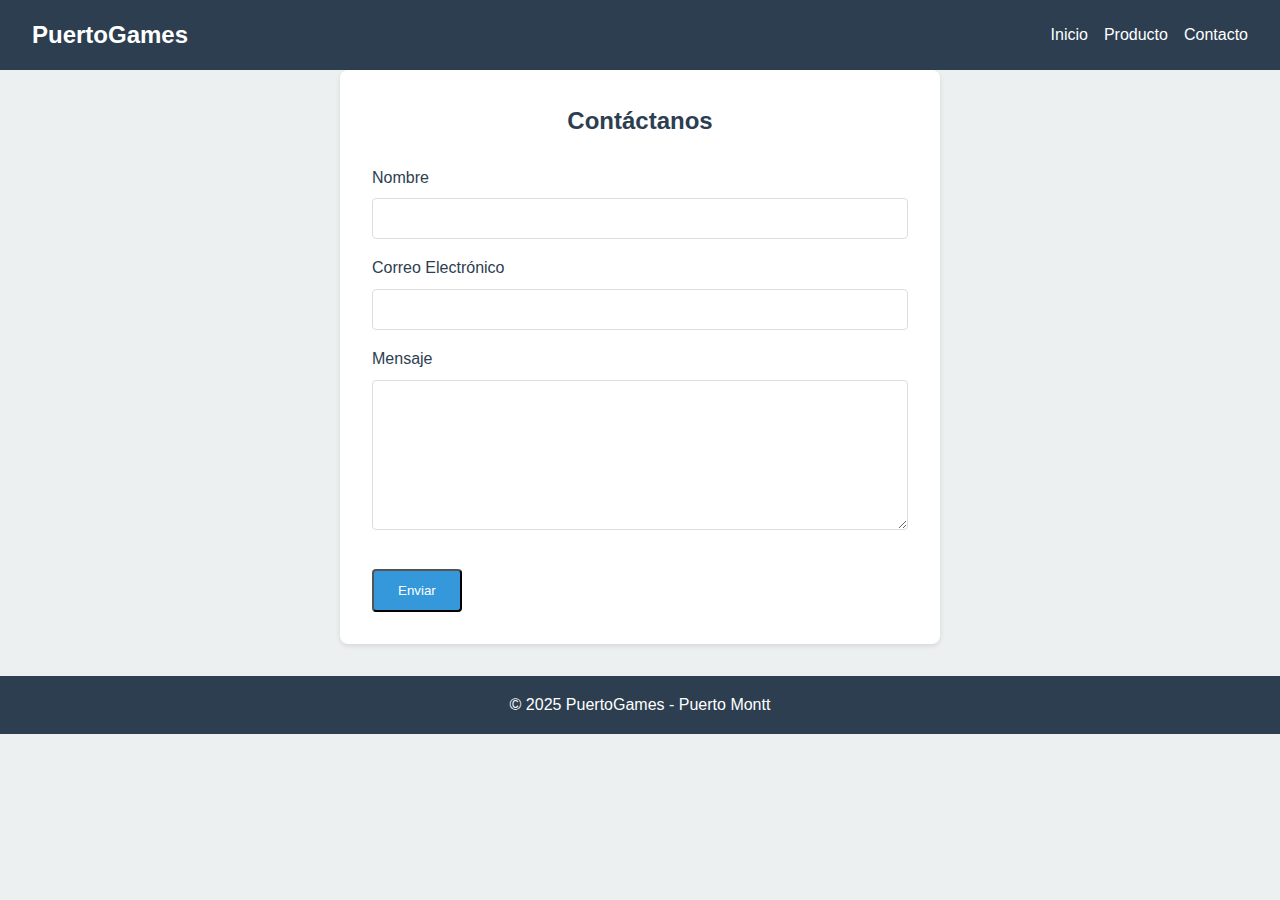
<file: contacto.html>
<!DOCTYPE html>
<html lang="es">
<head>
  <meta charset="UTF-8" />
  <meta name="viewport" content="width=device-width, initial-scale=1.0" />
  <title>PuertoGames | Contacto</title>
  <link rel="stylesheet" href="css/styles.css" />
</head>
<body>
  <!-- Navegación principal -->
  <nav class="nav">
    <div class="logo">PuertoGames</div>
    <ul class="nav-links">
      <li><a href="index.html">Inicio</a></li>
      <li><a href="producto.html">Producto</a></li>
      <li><a href="contacto.html">Contacto</a></li>
    </ul>
  </nav>

  <!-- Formulario de Contacto -->
  <section class="contacto-formulario">
    <h2>Contáctanos</h2>
    <form action="#" method="POST">
      <div class="campo">
        <label for="nombre">Nombre</label>
        <input type="text" id="nombre" name="nombre" required />
      </div>
      <div class="campo">
        <label for="email">Correo Electrónico</label>
        <input type="email" id="email" name="email" required />
      </div>
      <div class="campo">
        <label for="mensaje">Mensaje</label>
        <textarea id="mensaje" name="mensaje" required></textarea>
      </div>
      <button type="submit" class="boton">Enviar</button>
    </form>
  </section>

  <!-- Footer -->
  <footer>
    <p>&copy; 2025 PuertoGames - Puerto Montt</p>
  </footer>
</body>
</html>
</file>
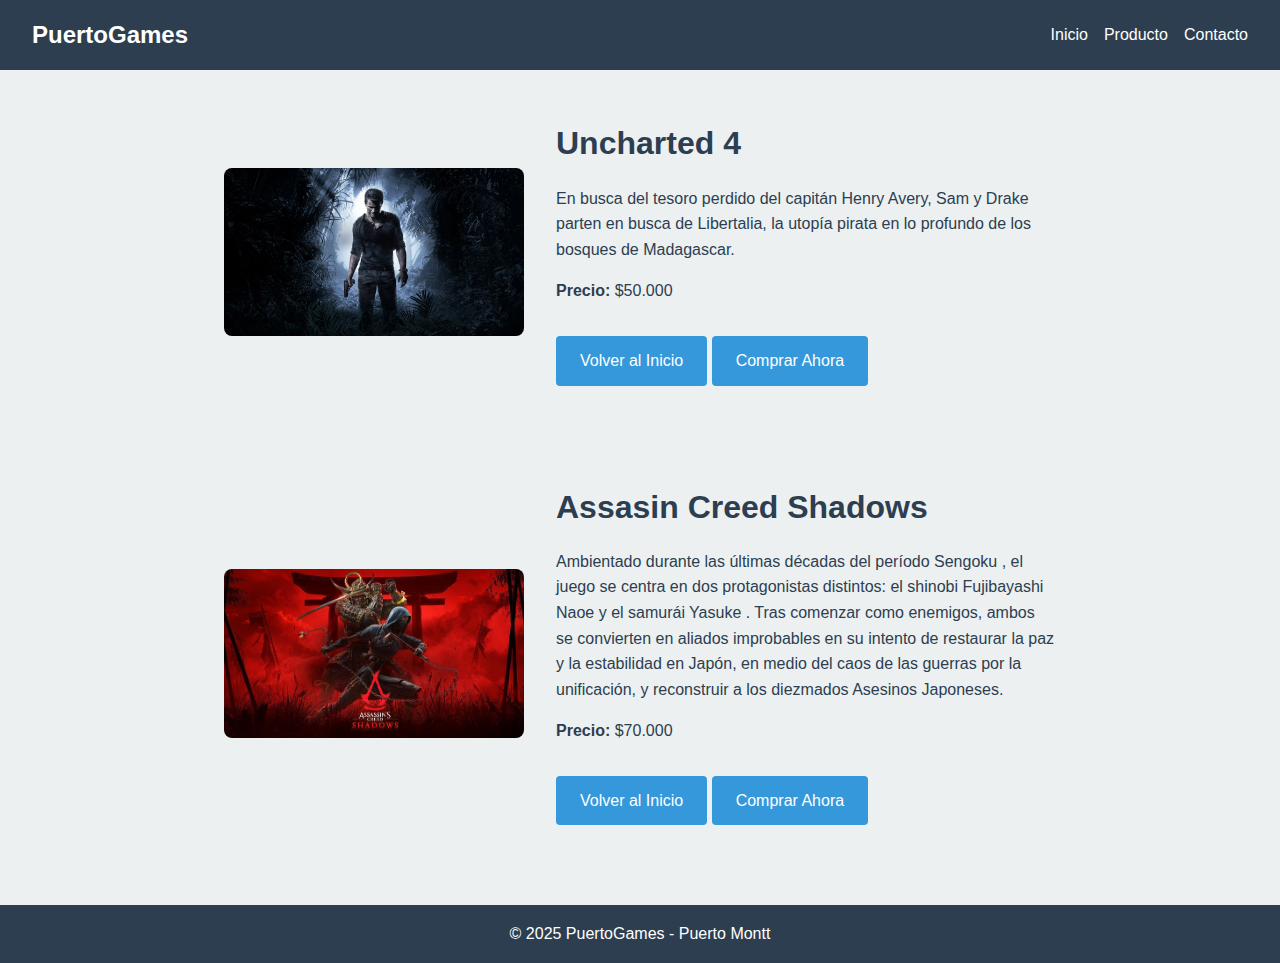
<file: producto.html>
<!DOCTYPE html>
<html lang="es">
<head>
  <meta charset="UTF-8" />
  <meta name="viewport" content="width=device-width, initial-scale=1.0" />
  <title>PuertoGames | Producto</title>
  <link rel="stylesheet" href="css/styles.css" />
</head>
<body>
  <!-- Navegación principal -->
  <nav class="nav">
    <div class="logo">PuertoGames</div>
    <ul class="nav-links">
      <li><a href="index.html">Inicio</a></li>
      <li><a href="producto.html">Producto</a></li>
      <li><a href="contacto.html">Contacto</a></li>
    </ul>
  </nav>

  <!-- Detalles del Producto -->
  <section class="producto-detalle">
    <div class="producto-info">
      <img src="assets/uncharted 4.webp" alt="Juego 1" />
      <div class="descripcion">
        <h2>Uncharted 4</h2>
        <p>En busca del tesoro perdido del capitán Henry Avery, Sam y Drake parten en busca de Libertalia, la utopía pirata en lo profundo de los bosques de Madagascar.</p>
        <p><strong>Precio:</strong> $50.000</p>
        <a href="index.html" class="boton">Volver al Inicio</a>
        <a href="contacto.html" class="boton">Comprar Ahora</a>
      </div>
    </div>
  </section>

  <section class="producto-detalle">
    <div class="producto-info">
      <img src="assets/Assasin credd shadows.jpeg" alt="Juego 1" />
      <div class="descripcion">
        <h2>Assasin Creed Shadows</h2>
        <p>Ambientado durante las últimas décadas del período Sengoku , el juego se centra en dos protagonistas distintos: el shinobi Fujibayashi Naoe y el samurái Yasuke . Tras comenzar como enemigos, ambos se convierten en aliados improbables en su intento de restaurar la paz y la estabilidad en Japón, en medio del caos de las guerras por la unificación, y reconstruir a los diezmados Asesinos Japoneses.</p>
        <p><strong>Precio:</strong> $70.000</p>
        <a href="index.html" class="boton">Volver al Inicio</a>
        <a href="contacto.html" class="boton">Comprar Ahora</a>
      </div>
    </div>
  </section>

  <!-- Footer -->
  <footer>
    <p>&copy; 2025 PuertoGames - Puerto Montt</p>
  </footer>
</body>
</html>
</file>
<file: css/styles.css>
/* Variables */
:root {
  --color-primario: #2c3e50;
  --color-secundario: #ecf0f1;
  --color-acento: #3498db;
  --fuente: 'Segoe UI', sans-serif;
}

/* Reset básico */
* {
  margin: 0;
  padding: 0;
  box-sizing: border-box;
}

body {
  font-family: var(--fuente);
  background-color: var(--color-secundario);
  color: var(--color-primario);
  line-height: 1.6;
}

/* Navegación */
.nav {
  display: flex;
  justify-content: space-between;
  align-items: center;
  background: var(--color-primario);
  padding: 1rem 2rem;
  color: white;
}

.nav .logo {
  font-size: 1.5rem;
  font-weight: bold;
}

.nav-links {
  list-style: none;
  display: flex;
  gap: 1rem;
}

.nav-links a {
  color: white;
  text-decoration: none;
  transition: color 0.3s;
}

.nav-links a:hover {
  color: var(--color-acento);
}

/* Hero */
.hero {
  background: url('../assets/img/hero.jpg') center/cover no-repeat;
  padding: 6rem 2rem;
  text-align: center;
  color: white;
  background-color: var(--color-primario);
}

.hero h1 {
  font-size: 2.5rem;
  margin-bottom: 1rem;
}

/* Secciones */
section {
  padding: 3rem 2rem;
}

.flex-row {
  display: flex;
  justify-content: space-around;
  gap: 1rem;
  flex-wrap: wrap;
}

.categoria,
.producto {
  background: white;
  padding: 1rem;
  border-radius: 8px;
  box-shadow: 0 2px 5px rgba(0,0,0,0.1);
  text-align: center;
  flex: 1 1 30%;
}

.producto img {
  max-width: 100%;
  border-radius: 4px;
  margin-bottom: 0.5rem;
}

/* Estilo específico para la página Producto */
.producto-detalle {
  display: flex;
  justify-content: center;
  padding: 3rem 0;
}

.producto-info {
  display: flex;
  gap: 2rem;
  align-items: center;
}

.producto-info img {
  max-width: 300px;
  border-radius: 8px;
}

.descripcion {
  max-width: 500px;
}

.descripcion h2 {
  font-size: 2rem;
  margin-bottom: 1rem;
}

.descripcion p {
  margin-bottom: 1rem;
}

/* Estilo específico para la página Contacto */
.contacto-formulario {
  max-width: 600px;
  margin: 0 auto;
  padding: 2rem;
  background: white;
  border-radius: 8px;
  box-shadow: 0 2px 5px rgba(0,0,0,0.1);
}

.contacto-formulario h2 {
  text-align: center;
  margin-bottom: 1.5rem;
}

.campo {
  margin-bottom: 1rem;
}

.campo label {
  display: block;
  margin-bottom: 0.5rem;
}

.campo input,
.campo textarea {
  width: 100%;
  padding: 0.75rem;
  border: 1px solid #ddd;
  border-radius: 4px;
}

.campo textarea {
  resize: vertical;
  height: 150px;
}

/* Botón CTA */
.boton {
  display: inline-block;
  padding: 0.75rem 1.5rem;
  background: var(--color-acento);
  color: white;
  text-decoration: none;
  border-radius: 4px;
  transition: background 0.3s;
  margin-top: 1rem;
}

.boton:hover {
  background: #2980b9;
}

/* Footer */
footer {
  background: var(--color-primario);
  color: white;
  text-align: center;
  padding: 1rem;
  margin-top: 2rem;
}

/* Responsive */
@media (max-width: 768px) {
  .flex-row {
    flex-direction: column;
    align-items: center;
  }

  .producto-detalle {
    flex-direction: column;
    align-items: center;
  }

  .producto-info {
    flex-direction: column;
    text-align: center;
  }
}
</file>
